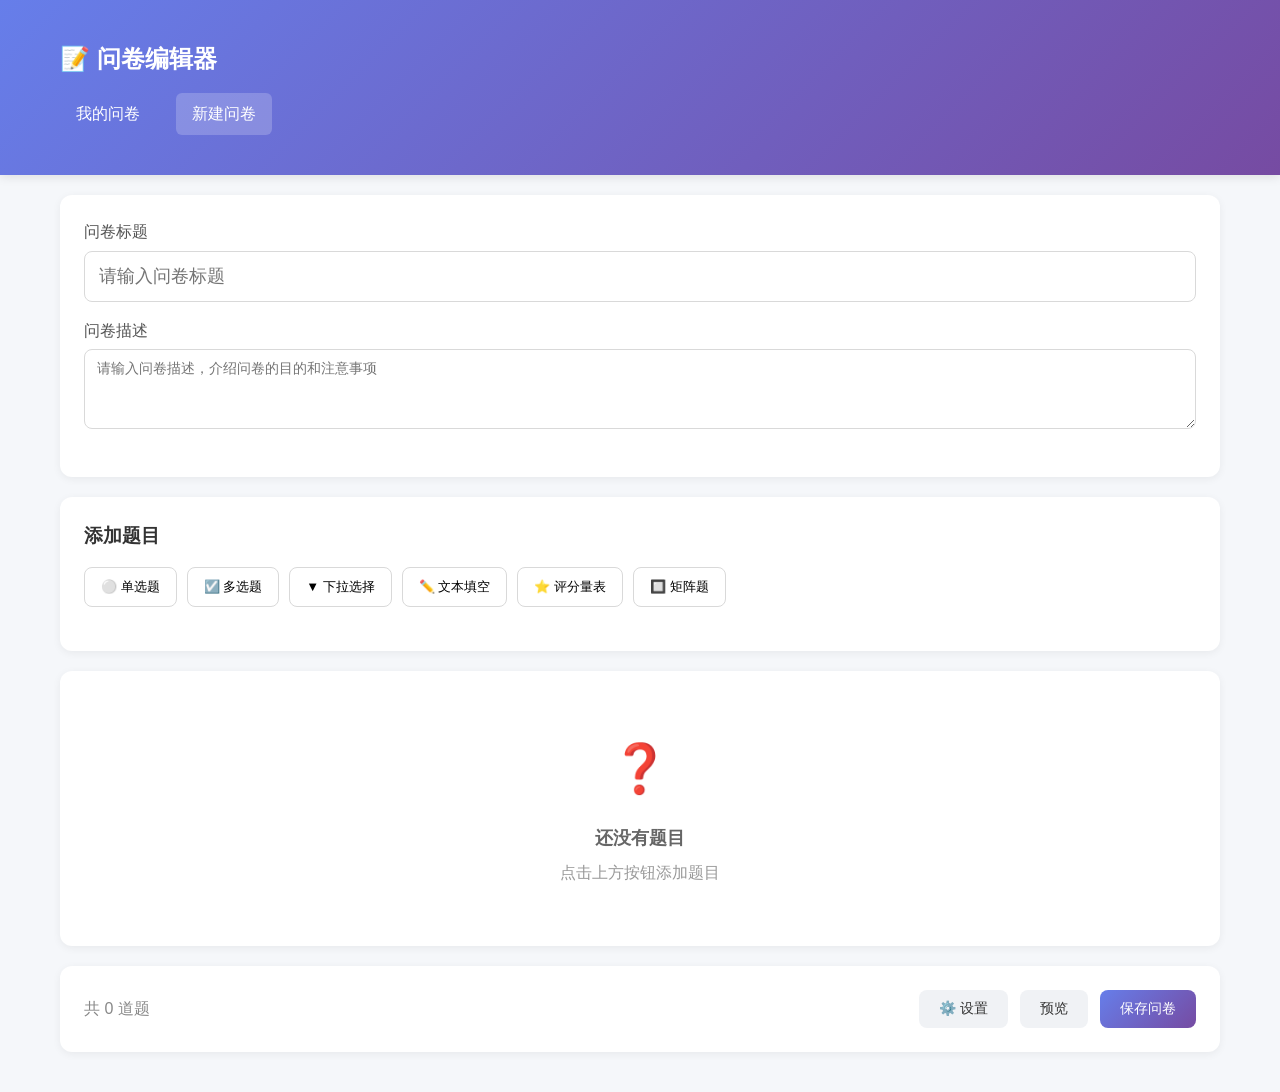
<file: editor.html>
<!DOCTYPE html>
<html lang="zh-CN">
<head>
    <meta charset="UTF-8">
    <meta name="viewport" content="width=device-width, initial-scale=1.0">
    <title>问卷编辑器 - 问卷设计与收集系统</title>
    <link rel="stylesheet" href="css/style.css">
</head>
<body>
    <div class="header">
        <div class="container">
            <h1>📝 问卷编辑器</h1>
            <nav class="nav">
                <a href="index.html">我的问卷</a>
                <a href="editor.html" class="active">新建问卷</a>
            </nav>
        </div>
    </div>

    <div class="container">
        <div class="card">
            <div class="form-group">
                <label class="form-label">问卷标题</label>
                <input type="text" class="form-input" id="surveyTitle" placeholder="请输入问卷标题" style="font-size: 18px; padding: 14px;">
            </div>
            <div class="form-group">
                <label class="form-label">问卷描述</label>
                <textarea class="form-textarea" id="surveyDesc" placeholder="请输入问卷描述，介绍问卷的目的和注意事项"></textarea>
            </div>
        </div>

        <div class="card">
            <h3 style="margin-bottom: 16px;">添加题目</h3>
            <div class="toolbar">
                <button class="question-type-btn" onclick="addQuestion('single')">
                    ⚪ 单选题
                </button>
                <button class="question-type-btn" onclick="addQuestion('multiple')">
                    ☑️ 多选题
                </button>
                <button class="question-type-btn" onclick="addQuestion('dropdown')">
                    ▼ 下拉选择
                </button>
                <button class="question-type-btn" onclick="addQuestion('text')">
                    ✏️ 文本填空
                </button>
                <button class="question-type-btn" onclick="addQuestion('rating')">
                    ⭐ 评分量表
                </button>
                <button class="question-type-btn" onclick="addQuestion('matrix')">
                    🔲 矩阵题
                </button>
            </div>
        </div>

        <div id="questionsContainer"></div>

        <div id="emptyQuestions" class="card empty-state">
            <div class="icon">❓</div>
            <h3>还没有题目</h3>
            <p>点击上方按钮添加题目</p>
        </div>

        <div class="card" style="display: flex; justify-content: space-between; align-items: center;">
            <div>
                <span id="questionCount" style="color: #888;">共 0 道题</span>
            </div>
            <div style="display: flex; gap: 12px;">
                <button class="btn btn-secondary" onclick="openSettingsModal()">⚙️ 设置</button>
                <button class="btn btn-secondary" onclick="previewSurvey()">预览</button>
                <button class="btn btn-primary" onclick="saveSurvey()">保存问卷</button>
            </div>
        </div>
    </div>

    <div id="settingsModal" class="modal hidden">
        <div class="modal-content" style="max-width: 600px;">
            <div class="modal-header">
                <h2>问卷设置</h2>
                <button class="modal-close" onclick="closeSettingsModal()">&times;</button>
            </div>
            <div class="form-group">
                <label class="form-label">开始时间</label>
                <input type="datetime-local" class="form-input" id="settingStartTime">
                <span style="font-size: 12px; color: #999;">不填表示立即开始</span>
            </div>
            <div class="form-group">
                <label class="form-label">截止时间</label>
                <input type="datetime-local" class="form-input" id="settingEndTime">
                <span style="font-size: 12px; color: #999;">不填表示不限制</span>
            </div>
            <div class="form-group">
                <label class="form-label">答题人数上限</label>
                <input type="number" class="form-input" id="settingMaxResponses" min="0" placeholder="0 表示不限制">
                <span style="font-size: 12px; color: #999;">设置为 0 表示不限制人数</span>
            </div>
            <div class="form-group">
                <label class="form-label">访问密码</label>
                <input type="text" class="form-input" id="settingPassword" placeholder="不填表示无需密码">
                <span style="font-size: 12px; color: #999;">设置密码后，答题者需要输入密码才能访问</span>
            </div>
            <div class="modal-footer">
                <button class="btn btn-secondary" onclick="closeSettingsModal()">取消</button>
                <button class="btn btn-primary" onclick="saveSettings()">保存设置</button>
            </div>
        </div>
    </div>

    <div id="previewModal" class="modal hidden">
        <div class="modal-content" style="max-width: 700px; width: 95%;">
            <div class="modal-header">
                <h2>问卷预览</h2>
                <button class="modal-close" onclick="closePreviewModal()">&times;</button>
            </div>
            <div id="previewContent"></div>
        </div>
    </div>

    <script src="js/store.js"></script>
    <script>
        let currentSurveyId = null;
        let questions = [];
        let surveySettings = {
            startTime: null,
            endTime: null,
            maxResponses: 0,
            password: ''
        };
        let draggedIndex = null;

        function getUrlParam(name) {
            const urlParams = new URLSearchParams(window.location.search);
            return urlParams.get(name);
        }

        async function initEditor() {
            const id = getUrlParam('id');
            if (id) {
                currentSurveyId = id;
                try {
                    const survey = await SurveyStore.getSurvey(id);
                    if (survey) {
                        document.getElementById('surveyTitle').value = survey.title;
                        document.getElementById('surveyDesc').value = survey.description || '';
                        questions = survey.questions || [];
                        surveySettings = { ...survey.settings };
                        renderQuestions();
                        updateQuestionCount();
                        return;
                    }
                } catch (e) {
                    alert('加载问卷失败：' + e.message);
                }
            }
            renderQuestions();
            updateQuestionCount();
        }

        function addQuestion(type) {
            const question = SurveyStore.createQuestion(type);
            question.title = getDefaultTitle(type);
            questions.push(question);
            renderQuestions();
            updateQuestionCount();
        }

        function getDefaultTitle(type) {
            const titles = {
                single: '请选择一个选项',
                multiple: '请选择多个选项',
                dropdown: '请从下拉列表中选择',
                text: '请输入您的答案',
                rating: '请为以下内容评分',
                matrix: '请根据每一行选择对应的选项'
            };
            return titles[type] || '请回答以下问题';
        }

        function renderQuestions() {
            const container = document.getElementById('questionsContainer');
            const emptyEl = document.getElementById('emptyQuestions');

            if (questions.length === 0) {
                container.innerHTML = '';
                emptyEl.style.display = 'block';
                return;
            }

            emptyEl.style.display = 'none';
            container.innerHTML = questions.map((q, index) => renderQuestion(q, index)).join('');

            questions.forEach((q, index) => {
                const el = document.getElementById('q-' + q.id);
                if (el) {
                    el.addEventListener('dragstart', () => handleDragStart(index));
                    el.addEventListener('dragend', handleDragEnd);
                    el.addEventListener('dragover', (e) => handleDragOver(e, index));
                    el.addEventListener('drop', (e) => handleDrop(e, index));
                }
            });
        }

        function renderQuestion(question, index) {
            const typeLabels = {
                single: '单选题',
                multiple: '多选题',
                dropdown: '下拉选择',
                text: '文本填空',
                rating: '评分量表',
                matrix: '矩阵题'
            };

            let optionsHtml = '';

            if (['single', 'multiple', 'dropdown'].includes(question.type)) {
                optionsHtml = `
                    <div style="margin-top: 12px;">
                        <div class="form-label">选项</div>
                        <div id="options-${question.id}">
                            ${question.options.map((opt, optIndex) => `
                                <div class="option-item">
                                    <span class="drag-handle">⋮⋮</span>
                                    <input type="text" value="${escapeHtml(opt)}" 
                                           onchange="updateOption('${question.id}', ${optIndex}, this.value)"
                                           placeholder="选项 ${optIndex + 1}">
                                    <button class="remove-option" onclick="removeOption('${question.id}', ${optIndex})">✕</button>
                                </div>
                            `).join('')}
                        </div>
                        <button class="add-option-btn" onclick="addOption('${question.id}')">
                            + 添加选项
                        </button>
                    </div>
                `;
            } else if (question.type === 'text') {
                optionsHtml = `
                    <div style="margin-top: 12px;">
                        <div class="form-group">
                            <label class="form-label">占位提示文字</label>
                            <input type="text" class="form-input" value="${escapeHtml(question.placeholder || '')}" 
                                   onchange="updateQuestionProp('${question.id}', 'placeholder', this.value)"
                                   placeholder="请输入您的答案">
                        </div>
                    </div>
                `;
            } else if (question.type === 'rating') {
                optionsHtml = `
                    <div style="margin-top: 12px;">
                        <div class="form-group">
                            <label class="form-label">最高评分</label>
                            <select class="form-select" onchange="updateQuestionProp('${question.id}', 'maxRating', parseInt(this.value))">
                                ${[3, 5, 7, 10].map(n => `<option value="${n}" ${question.maxRating === n ? 'selected' : ''}>${n} 分</option>`).join('')}
                            </select>
                        </div>
                        <div style="margin-top: 12px;">
                            <div class="rating-scale">
                                ${Array.from({length: question.maxRating || 5}, (_, i) => `
                                    <span class="star ${i < 3 ? 'active' : ''}">★</span>
                                `).join('')}
                            </div>
                            <p style="text-align: center; color: #999; font-size: 13px; margin-top: 8px;">预览效果</p>
                        </div>
                    </div>
                `;
            } else if (question.type === 'matrix') {
                optionsHtml = `
                    <div style="margin-top: 12px;">
                        <div class="form-group">
                            <label class="form-label">行标题（每行一个）</label>
                            <textarea class="form-textarea" rows="4" 
                                      onchange="updateMatrixRows('${question.id}', this.value)"
                                      placeholder="每行输入一个行标题">${(question.rows || []).join('\n')}</textarea>
                        </div>
                        <div class="form-group">
                            <label class="form-label">列标题（每列一个）</label>
                            <textarea class="form-textarea" rows="3" 
                                      onchange="updateMatrixColumns('${question.id}', this.value)"
                                      placeholder="每行输入一个列标题">${(question.columns || []).join('\n')}</textarea>
                        </div>
                    </div>
                `;
            }

            const logicHtml = renderLogicBuilder(question);

            return `
                <div class="question-item" id="q-${question.id}" draggable="true">
                    <div class="question-header">
                        <div>
                            <span style="font-weight: 600; margin-right: 8px;">Q${index + 1}</span>
                            <span class="question-type-badge">${typeLabels[question.type]}</span>
                        </div>
                        <div class="question-actions">
                            <button onclick="moveQuestion(${index}, -1)" title="上移">↑</button>
                            <button onclick="moveQuestion(${index}, 1)" title="下移">↓</button>
                            <button onclick="toggleLogic('${question.id}')" title="逻辑设置">⚙️</button>
                            <button class="delete" onclick="deleteQuestion('${question.id}')" title="删除">🗑️</button>
                        </div>
                    </div>
                    <div class="form-group">
                        <input type="text" class="form-input" value="${escapeHtml(question.title)}" 
                               onchange="updateQuestionProp('${question.id}', 'title', this.value)"
                               placeholder="请输入题目标题" style="font-size: 15px; font-weight: 500;">
                    </div>
                    <div style="display: flex; align-items: center; gap: 8px; margin-bottom: 8px;">
                        <label style="display: flex; align-items: center; gap: 6px; cursor: pointer; font-size: 13px;">
                            <input type="checkbox" ${question.required ? 'checked' : ''} 
                                   onchange="updateQuestionProp('${question.id}', 'required', this.checked)">
                            必填
                        </label>
                    </div>
                    ${optionsHtml}
                    <div id="logic-${question.id}" class="logic-builder" style="display: none;">
                        <h4>🔗 逻辑跳转设置</h4>
                        <p style="font-size: 12px; color: #666; margin-bottom: 10px;">
                            根据本题的回答，跳转到指定题目或结束问卷
                        </p>
                        <div id="logicRules-${question.id}">
                            ${logicHtml}
                        </div>
                        <button class="btn btn-secondary btn-sm" onclick="addLogicRule('${question.id}')" style="margin-top: 8px;">
                            + 添加逻辑规则
                        </button>
                    </div>
                </div>
            `;
        }

        function renderLogicBuilder(question) {
            if (!question.logic || question.logic.length === 0) {
                return '<p style="font-size: 12px; color: #999;">暂无逻辑规则</p>';
            }

            const targetOptions = questions
                .filter((q, i) => q.id !== question.id)
                .map((q, i) => {
                    const idx = questions.findIndex(qq => qq.id === q.id);
                    return `<option value="${q.id}">跳转到 Q${idx + 1}: ${escapeHtml(q.title.substring(0, 20))}</option>`;
                }).join('');

            let valueOptions = '';
            if (['single', 'multiple', 'dropdown'].includes(question.type)) {
                valueOptions = question.options.map(opt => 
                    `<option value="${escapeHtml(opt)}">${escapeHtml(opt)}</option>`
                ).join('');
            } else if (question.type === 'rating') {
                valueOptions = Array.from({length: question.maxRating || 5}, (_, i) => 
                    `<option value="${i + 1}">${i + 1} 分</option>`
                ).join('');
            } else if (question.type === 'text') {
                valueOptions = `<option value="">请输入文本</option>`;
            }

            return question.logic.map((rule, ruleIndex) => `
                <div class="logic-rule">
                    <span style="font-size: 12px;">当答案</span>
                    <select onchange="updateLogicRule('${question.id}', ${ruleIndex}, 'operator', this.value)">
                        <option value="equals" ${rule.operator === 'equals' ? 'selected' : ''}>等于</option>
                        <option value="contains" ${rule.operator === 'contains' ? 'selected' : ''}>包含</option>
                    </select>
                    ${['single', 'multiple', 'dropdown', 'rating'].includes(question.type) ? `
                    <select onchange="updateLogicRule('${question.id}', ${ruleIndex}, 'value', this.value)">
                        ${valueOptions}
                    </select>
                    ` : `
                    <input type="text" value="${rule.value || ''}" placeholder="输入关键词"
                           onchange="updateLogicRule('${question.id}', ${ruleIndex}, 'value', this.value)">
                    `}
                    <span style="font-size: 12px;">则</span>
                    <select onchange="updateLogicRule('${question.id}', ${ruleIndex}, 'action', this.value)">
                        <option value="show" ${rule.action === 'show' ? 'selected' : ''}>显示</option>
                        <option value="skip" ${rule.action === 'skip' ? 'selected' : ''}>跳过</option>
                        <option value="end" ${rule.action === 'end' ? 'selected' : ''}>结束问卷</option>
                    </select>
                    <select onchange="updateLogicRule('${question.id}', ${ruleIndex}, 'target', this.value)"
                            ${rule.action === 'end' ? 'disabled style="opacity:0.5;"' : ''}>
                        ${targetOptions}
                    </select>
                    <button class="remove-rule" onclick="removeLogicRule('${question.id}', ${ruleIndex})">✕</button>
                </div>
            `).join('');
        }

        function toggleLogic(questionId) {
            const el = document.getElementById('logic-' + questionId);
            if (el.style.display === 'none') {
                el.style.display = 'block';
            } else {
                el.style.display = 'none';
            }
        }

        function addLogicRule(questionId) {
            const question = questions.find(q => q.id === questionId);
            if (!question) return;

            if (!question.logic) question.logic = [];

            const targetQuestion = questions.find(q => q.id !== questionId);
            let firstOption = '';
            if (['single', 'multiple', 'dropdown'].includes(question.type)) {
                firstOption = question.options[0] || '';
            } else if (question.type === 'rating') {
                firstOption = '1';
            } else {
                firstOption = '';
            }

            question.logic.push({
                operator: 'equals',
                value: firstOption,
                action: 'show',
                target: targetQuestion ? targetQuestion.id : ''
            });

            renderQuestions();
        }

        function updateLogicRule(questionId, ruleIndex, prop, value) {
            const question = questions.find(q => q.id === questionId);
            if (!question || !question.logic[ruleIndex]) return;
            question.logic[ruleIndex][prop] = value;
        }

        function removeLogicRule(questionId, ruleIndex) {
            const question = questions.find(q => q.id === questionId);
            if (!question) return;
            question.logic.splice(ruleIndex, 1);
            renderQuestions();
        }

        function updateOption(questionId, optionIndex, value) {
            const question = questions.find(q => q.id === questionId);
            if (question && question.options) {
                question.options[optionIndex] = value;
            }
        }

        function addOption(questionId) {
            const question = questions.find(q => q.id === questionId);
            if (question && question.options) {
                question.options.push(`选项${question.options.length + 1}`);
                renderQuestions();
            }
        }

        function removeOption(questionId, optionIndex) {
            const question = questions.find(q => q.id === questionId);
            if (question && question.options && question.options.length > 2) {
                question.options.splice(optionIndex, 1);
                renderQuestions();
            } else {
                alert('至少需要保留2个选项');
            }
        }

        function updateMatrixRows(questionId, value) {
            const question = questions.find(q => q.id === questionId);
            if (question) {
                question.rows = value.split('\n').filter(r => r.trim());
            }
        }

        function updateMatrixColumns(questionId, value) {
            const question = questions.find(q => q.id === questionId);
            if (question) {
                question.columns = value.split('\n').filter(c => c.trim());
            }
        }

        function updateQuestionProp(questionId, prop, value) {
            const question = questions.find(q => q.id === questionId);
            if (question) {
                question[prop] = value;
                if (prop === 'maxRating') {
                    renderQuestions();
                }
            }
        }

        function deleteQuestion(questionId) {
            if (confirm('确定要删除这道题吗？')) {
                questions = questions.filter(q => q.id !== questionId);
                renderQuestions();
                updateQuestionCount();
            }
        }

        function moveQuestion(index, direction) {
            const newIndex = index + direction;
            if (newIndex < 0 || newIndex >= questions.length) return;
            const temp = questions[index];
            questions[index] = questions[newIndex];
            questions[newIndex] = temp;
            renderQuestions();
        }

        function handleDragStart(index) {
            draggedIndex = index;
            event.target.classList.add('dragging');
        }

        function handleDragEnd() {
            event.target.classList.remove('dragging');
            draggedIndex = null;
        }

        function handleDragOver(e, index) {
            e.preventDefault();
        }

        function handleDrop(e, dropIndex) {
            e.preventDefault();
            if (draggedIndex === null || draggedIndex === dropIndex) return;
            const item = questions.splice(draggedIndex, 1)[0];
            questions.splice(dropIndex, 0, item);
            renderQuestions();
            updateQuestionCount();
        }

        function updateQuestionCount() {
            document.getElementById('questionCount').textContent = `共 ${questions.length} 道题`;
        }

        async function saveSurvey() {
            const title = document.getElementById('surveyTitle').value.trim();
            if (!title) {
                alert('请输入问卷标题');
                return;
            }
            if (questions.length === 0) {
                alert('请至少添加一道题目');
                return;
            }

            const description = document.getElementById('surveyDesc').value.trim();

            try {
                if (currentSurveyId) {
                    await SurveyStore.updateSurvey(currentSurveyId, {
                        title,
                        description,
                        questions,
                        settings: surveySettings
                    });
                    alert('问卷保存成功！');
                } else {
                    const survey = await SurveyStore.createSurvey({
                        title,
                        description,
                        questions,
                        settings: surveySettings
                    });
                    currentSurveyId = survey.id;
                    alert('问卷创建成功！');
                }
            } catch (e) {
                alert('保存失败：' + e.message);
            }
        }

        function openSettingsModal() {
            document.getElementById('settingStartTime').value = surveySettings.startTime || '';
            document.getElementById('settingEndTime').value = surveySettings.endTime || '';
            document.getElementById('settingMaxResponses').value = surveySettings.maxResponses || 0;
            document.getElementById('settingPassword').value = surveySettings.password || '';
            document.getElementById('settingsModal').classList.remove('hidden');
        }

        function closeSettingsModal() {
            document.getElementById('settingsModal').classList.add('hidden');
        }

        function saveSettings() {
            surveySettings.startTime = document.getElementById('settingStartTime').value || null;
            surveySettings.endTime = document.getElementById('settingEndTime').value || null;
            surveySettings.maxResponses = parseInt(document.getElementById('settingMaxResponses').value) || 0;
            surveySettings.password = document.getElementById('settingPassword').value.trim();
            closeSettingsModal();
            alert('设置已保存，记得点击"保存问卷"按钮保存所有更改');
        }

        function previewSurvey() {
            const title = document.getElementById('surveyTitle').value || '未命名问卷';
            const description = document.getElementById('surveyDesc').value || '';
            
            let html = `
                <div class="survey-preview">
                    <h2 class="survey-title">${escapeHtml(title)}</h2>
                    <p class="survey-desc">${escapeHtml(description)}</p>
            `;

            questions.forEach((q, index) => {
                html += renderPreviewQuestion(q, index);
            });

            html += `
                    <button class="btn btn-primary submit-btn">提交问卷</button>
                </div>
            `;

            document.getElementById('previewContent').innerHTML = html;
            document.getElementById('previewModal').classList.remove('hidden');
        }

        function renderPreviewQuestion(question, index) {
            let content = '';

            if (question.type === 'single') {
                content = `<div class="option-list">
                    ${question.options.map(opt => `
                        <label class="option-label">
                            <input type="radio" name="preview-${question.id}" disabled>
                            <span>${escapeHtml(opt)}</span>
                        </label>
                    `).join('')}
                </div>`;
            } else if (question.type === 'multiple') {
                content = `<div class="option-list">
                    ${question.options.map(opt => `
                        <label class="option-label">
                            <input type="checkbox" disabled>
                            <span>${escapeHtml(opt)}</span>
                        </label>
                    `).join('')}
                </div>`;
            } else if (question.type === 'dropdown') {
                content = `<select class="form-select" disabled>
                    <option value="">请选择</option>
                    ${question.options.map(opt => `<option value="${escapeHtml(opt)}">${escapeHtml(opt)}</option>`).join('')}
                </select>`;
            } else if (question.type === 'text') {
                content = `<textarea class="form-textarea" placeholder="${escapeHtml(question.placeholder || '')}" disabled></textarea>`;
            } else if (question.type === 'rating') {
                content = `<div class="rating-scale">
                    ${Array.from({length: question.maxRating || 5}, (_, i) => `
                        <span class="star">★</span>
                    `).join('')}
                </div>`;
            } else if (question.type === 'matrix') {
                content = `<table class="matrix-table">
                    <thead>
                        <tr>
                            <th></th>
                            ${(question.columns || []).map(col => `<th>${escapeHtml(col)}</th>`).join('')}
                        </tr>
                    </thead>
                    <tbody>
                        ${(question.rows || []).map(row => `
                            <tr>
                                <td>${escapeHtml(row)}</td>
                                ${(question.columns || []).map(() => `
                                    <td><input type="radio" disabled></td>
                                `).join('')}
                            </tr>
                        `).join('')}
                    </tbody>
                </table>`;
            }

            return `
                <div class="question-block">
                    <div class="question-title">
                        Q${index + 1}. ${escapeHtml(question.title)}
                        ${question.required ? '<span class="required">*</span>' : ''}
                    </div>
                    ${content}
                </div>
            `;
        }

        function closePreviewModal() {
            document.getElementById('previewModal').classList.add('hidden');
        }

        function escapeHtml(text) {
            if (!text) return '';
            const div = document.createElement('div');
            div.appendChild(document.createTextNode(text));
            return div.innerHTML;
        }

        document.addEventListener('DOMContentLoaded', function() {
            initEditor();
        });

        document.getElementById('settingsModal').addEventListener('click', function(e) {
            if (e.target === this) closeSettingsModal();
        });

        document.getElementById('previewModal').addEventListener('click', function(e) {
            if (e.target === this) closePreviewModal();
        });
    </script>
</body>
</html>
</file>
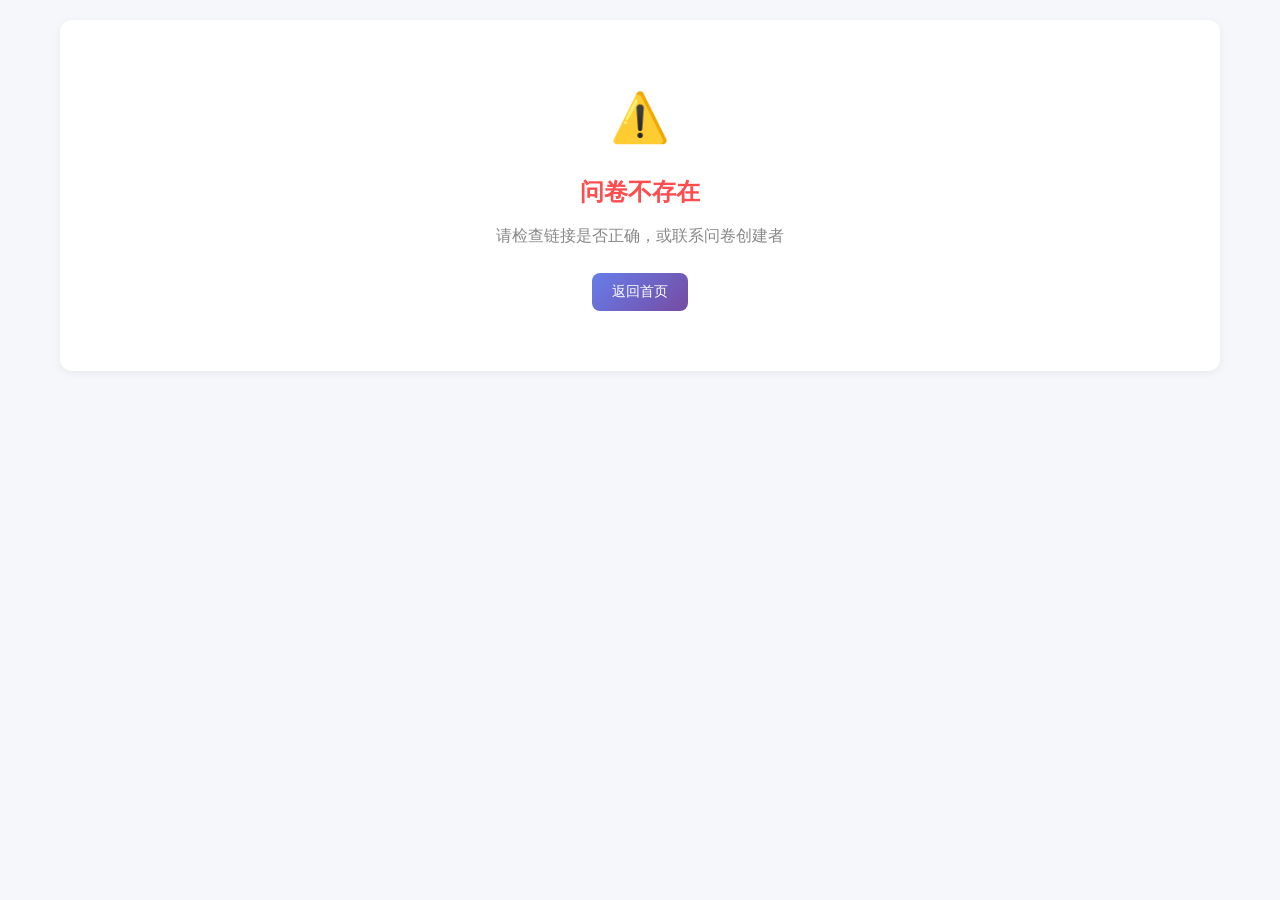
<file: survey.html>
<!DOCTYPE html>
<html lang="zh-CN">
<head>
    <meta charset="UTF-8">
    <meta name="viewport" content="width=device-width, initial-scale=1.0">
    <title>问卷答题 - 问卷设计与收集系统</title>
    <link rel="stylesheet" href="css/style.css">
</head>
<body>
    <div class="container">
        <div id="app">
            <div style="text-align: center; padding: 60px; color: #888;">加载中...</div>
        </div>
    </div>

    <script src="js/store.js"></script>
    <script>
        let survey = null;
        let answers = {};
        let submitted = false;
        let surveyEnded = false;
        let endQuestionIndex = -1;
        let lastVisibleIds = [];

        function getUrlParam(name) {
            const urlParams = new URLSearchParams(window.location.search);
            return urlParams.get(name);
        }

        async function init() {
            const surveyId = getUrlParam('id');
            if (!surveyId) {
                showError('问卷不存在');
                return;
            }

            try {
                survey = await SurveyStore.getSurvey(surveyId);
                if (!survey) {
                    showError('问卷不存在');
                    return;
                }

                if (survey.settings.password) {
                    showPasswordForm();
                } else {
                    const canResult = await SurveyStore.canTakeSurvey(survey, '');
                    if (!canResult.can) {
                        showError('问卷' + canResult.reason);
                        return;
                    }
                    showSurvey();
                }
            } catch (e) {
                showError('加载问卷失败：' + e.message);
            }
        }

        function showError(message) {
            document.getElementById('app').innerHTML = `
                <div class="card" style="text-align: center; padding: 60px 20px;">
                    <div style="font-size: 48px; margin-bottom: 16px;">⚠️</div>
                    <h2 style="color: #ff4d4f; margin-bottom: 12px;">${message}</h2>
                    <p style="color: #888; margin-bottom: 24px;">请检查链接是否正确，或联系问卷创建者</p>
                    <button class="btn btn-primary" onclick="window.location.href='index.html'">返回首页</button>
                </div>
            `;
        }

        function showPasswordForm() {
            document.getElementById('app').innerHTML = `
                <div class="card" style="max-width: 400px; margin: 60px auto; text-align: center;">
                    <div style="font-size: 48px; margin-bottom: 16px;">🔐</div>
                    <h2 style="margin-bottom: 8px;">${escapeHtml(survey.title)}</h2>
                    <p style="color: #888; margin-bottom: 24px;">此问卷需要密码访问</p>
                    <div class="form-group">
                        <input type="password" class="form-input" id="passwordInput" placeholder="请输入访问密码" style="text-align: center;">
                    </div>
                    <button class="btn btn-primary" onclick="verifyPassword()" style="width: 100%;">进入问卷</button>
                    <p id="passwordError" style="color: #ff4d4f; font-size: 13px; margin-top: 12px; display: none;">密码错误</p>
                </div>
            `;

            document.getElementById('passwordInput').addEventListener('keypress', function(e) {
                if (e.key === 'Enter') {
                    verifyPassword();
                }
            });
        }

        async function verifyPassword() {
            const password = document.getElementById('passwordInput').value;
            const canResult = await SurveyStore.canTakeSurvey(survey, password);
            
            if (canResult.can) {
                showSurvey();
            } else {
                if (canResult.reason === '密码错误') {
                    document.getElementById('passwordError').style.display = 'block';
                    document.getElementById('passwordInput').value = '';
                    document.getElementById('passwordInput').focus();
                } else {
                    showError('问卷' + canResult.reason);
                }
            }
        }

        function showSurvey() {
            renderAllQuestions();
        }

        function renderAllQuestions() {
            const { visibleQuestions, endIndex } = getVisibleQuestions();
            endQuestionIndex = endIndex;
            surveyEnded = endIndex >= 0;
            lastVisibleIds = visibleQuestions.map(q => q.id);

            let html = `
                <div class="survey-preview">
                    <h1 class="survey-title">${escapeHtml(survey.title)}</h1>
                    <p class="survey-desc">${escapeHtml(survey.description || '')}</p>
            `;

            visibleQuestions.forEach((q, displayIndex) => {
                const realIndex = survey.questions.findIndex(qq => qq.id === q.id);
                html += renderQuestion(q, realIndex, displayIndex);
            });

            if (surveyEnded) {
                html += `
                    <div class="card" style="background: #fffbe6; border: 1px solid #ffe58f; text-align: center; padding: 20px; margin-bottom: 20px;">
                        <div style="font-size: 24px; margin-bottom: 8px;">📋</div>
                        <p style="color: #d48806; margin: 0;">根据您的选择，问卷已提前结束</p>
                    </div>
                `;
            }

            html += `
                    <button class="btn btn-primary submit-btn" onclick="submitSurvey()">提交问卷</button>
                </div>
            `;

            document.getElementById('app').innerHTML = html;
        }

        function getVisibleQuestions() {
            const visible = [];
            let endIndex = -1;
            const added = new Set();
            
            for (let i = 0; i < survey.questions.length; i++) {
                const question = survey.questions[i];
                
                if (endIndex >= 0) break;
                if (added.has(question.id)) continue;

                let shouldShow = true;
                for (let j = 0; j < i; j++) {
                    const prevQuestion = survey.questions[j];
                    if (prevQuestion.logic && prevQuestion.logic.length > 0) {
                        const answer = answers[prevQuestion.id];
                        for (const rule of prevQuestion.logic) {
                            if (rule.target === question.id) {
                                if (rule.action === 'show') {
                                    shouldShow = shouldShow && checkLogicCondition(rule, answer);
                                } else if (rule.action === 'skip') {
                                    if (checkLogicCondition(rule, answer)) {
                                        shouldShow = false;
                                    }
                                }
                            }
                        }
                    }
                }

                if (shouldShow) {
                    visible.push(question);
                    added.add(question.id);
                }

                if (question.logic && question.logic.length > 0) {
                    const answer = answers[question.id];
                    for (const rule of question.logic) {
                        if (rule.action === 'end' && checkLogicCondition(rule, answer)) {
                            endIndex = i;
                            break;
                        }
                        
                        if (rule.action === 'show' && checkLogicCondition(rule, answer)) {
                            const targetQuestion = survey.questions.find(q => q.id === rule.target);
                            if (targetQuestion && !added.has(targetQuestion.id)) {
                                visible.push(targetQuestion);
                                added.add(targetQuestion.id);
                            }
                        }
                    }
                    if (endIndex >= 0) break;
                }
            }

            return { visibleQuestions: visible, endIndex };
        }

        function checkLogicCondition(rule, answer) {
            if (answer === undefined || answer === null || answer === '') {
                return false;
            }

            if (rule.operator === 'equals') {
                if (Array.isArray(answer)) {
                    return answer.includes(rule.value);
                }
                return String(answer) === String(rule.value);
            } else if (rule.operator === 'contains') {
                if (Array.isArray(answer)) {
                    return answer.some(a => String(a).includes(rule.value));
                }
                return String(answer).includes(rule.value);
            }
            return false;
        }

        function renderQuestion(question, realIndex, displayIndex) {
            const answer = answers[question.id];
            let content = '';

            if (question.type === 'single') {
                content = `<div class="option-list">
                    ${question.options.map((opt, optIndex) => `
                        <label class="option-label ${answer === opt ? 'selected' : ''}">
                            <input type="radio" name="q-${question.id}" value="${escapeHtml(opt)}"
                                   ${answer === opt ? 'checked' : ''}
                                   onchange="setAnswer('${question.id}', '${escapeHtml(opt)}')">
                            <span>${escapeHtml(opt)}</span>
                        </label>
                    `).join('')}
                </div>`;
            } else if (question.type === 'multiple') {
                const selectedAnswers = Array.isArray(answer) ? answer : [];
                content = `<div class="option-list">
                    ${question.options.map(opt => `
                        <label class="option-label ${selectedAnswers.includes(opt) ? 'selected' : ''}">
                            <input type="checkbox" value="${escapeHtml(opt)}"
                                   ${selectedAnswers.includes(opt) ? 'checked' : ''}
                                   onchange="toggleMultipleAnswer('${question.id}', '${escapeHtml(opt)}')">
                            <span>${escapeHtml(opt)}</span>
                        </label>
                    `).join('')}
                </div>`;
            } else if (question.type === 'dropdown') {
                content = `<select class="form-select" onchange="setAnswer('${question.id}', this.value)">
                    <option value="">请选择</option>
                    ${question.options.map(opt => `
                        <option value="${escapeHtml(opt)}" ${answer === opt ? 'selected' : ''}>
                            ${escapeHtml(opt)}
                        </option>
                    `).join('')}
                </select>`;
            } else if (question.type === 'text') {
                content = `<textarea class="form-textarea" 
                            placeholder="${escapeHtml(question.placeholder || '请输入您的答案')}"
                            onchange="setAnswer('${question.id}', this.value)"
                            oninput="handleTextInput('${question.id}', this.value)"
                            onblur="setAnswer('${question.id}', this.value)">${answer || ''}</textarea>`;
            } else if (question.type === 'rating') {
                const maxRating = question.maxRating || 5;
                const rating = answer || 0;
                content = `<div class="rating-scale" id="rating-${question.id}">
                    ${Array.from({length: maxRating}, (_, i) => `
                        <span class="star ${i < rating ? 'active' : ''}" 
                              onclick="setRating('${question.id}', ${i + 1})"
                              onmouseover="hoverRating('${question.id}', ${i + 1})"
                              onmouseout="resetRating('${question.id}')">★</span>
                    `).join('')}
                </div>
                <p style="text-align: center; color: #666; font-size: 14px; margin-top: 8px;" id="rating-text-${question.id}">
                    ${rating > 0 ? rating + ' 分' : '请点击评分'}
                </p>`;
            } else if (question.type === 'matrix') {
                const matrixAnswers = answer || {};
                content = `<table class="matrix-table">
                    <thead>
                        <tr>
                            <th></th>
                            ${(question.columns || []).map(col => `<th>${escapeHtml(col)}</th>`).join('')}
                        </tr>
                    </thead>
                    <tbody>
                        ${(question.rows || []).map((row, rowIndex) => `
                            <tr>
                                <td>${escapeHtml(row)}</td>
                                ${(question.columns || []).map((col, colIndex) => `
                                    <td>
                                        <input type="radio" name="matrix-${question.id}-${rowIndex}"
                                               value="${escapeHtml(col)}"
                                               ${matrixAnswers[row] === col ? 'checked' : ''}
                                               onchange="setMatrixAnswer('${question.id}', '${escapeHtml(row)}', '${escapeHtml(col)}')">
                                    </td>
                                `).join('')}
                            </tr>
                        `).join('')}
                    </tbody>
                </table>`;
            }

            return `
                <div class="question-block" id="question-block-${question.id}">
                    <div class="question-title">
                        Q${realIndex + 1}. ${escapeHtml(question.title)}
                        ${question.required ? '<span class="required">*</span>' : ''}
                    </div>
                    ${content}
                </div>
            `;
        }

        function updateVisibility() {
            const { visibleQuestions, endIndex } = getVisibleQuestions();
            const visibleIds = visibleQuestions.map(q => q.id);
            const newEndIndex = endIndex;

            const orderChanged = visibleIds.join(',') !== lastVisibleIds.join(',');
            const endChanged = newEndIndex !== endQuestionIndex || surveyEnded !== (newEndIndex >= 0);

            if (orderChanged || endChanged) {
                renderAllQuestions();
                lastVisibleIds = visibleIds;
                return;
            }

            survey.questions.forEach(q => {
                const block = document.getElementById('question-block-' + q.id);
                if (block) {
                    if (visibleIds.includes(q.id)) {
                        if (block.classList.contains('hidden')) {
                            block.style.display = 'none';
                            block.classList.remove('hidden');
                            block.style.opacity = '0';
                            block.style.transform = 'translateY(-10px)';
                            block.style.transition = 'all 0.3s ease';
                            
                            setTimeout(() => {
                                block.style.display = 'block';
                                setTimeout(() => {
                                    block.style.opacity = '1';
                                    block.style.transform = 'translateY(0)';
                                }, 10);
                            }, 10);
                        }
                    } else {
                        if (!block.classList.contains('hidden')) {
                            block.style.opacity = '0';
                            block.style.transform = 'translateY(-10px)';
                            block.style.transition = 'all 0.3s ease';
                            
                            setTimeout(() => {
                                block.classList.add('hidden');
                                block.style.display = 'none';
                            }, 300);
                        }
                    }
                }
            });

            lastVisibleIds = visibleIds;
        }

        function setAnswer(questionId, value) {
            const oldValue = answers[questionId];
            answers[questionId] = value;
            
            if (oldValue !== value) {
                updateVisibility();
            }
        }

        function handleTextInput(questionId, value) {
            answers[questionId] = value;
            updateVisibility();
        }

        function toggleMultipleAnswer(questionId, value) {
            if (!answers[questionId] || !Array.isArray(answers[questionId])) {
                answers[questionId] = [];
            }
            const index = answers[questionId].indexOf(value);
            if (index > -1) {
                answers[questionId].splice(index, 1);
            } else {
                answers[questionId].push(value);
            }
            updateVisibility();
        }

        function setRating(questionId, rating) {
            const oldRating = answers[questionId];
            answers[questionId] = rating;
            
            const textEl = document.getElementById('rating-text-' + questionId);
            if (textEl) {
                textEl.textContent = rating + ' 分';
            }
            
            const container = document.getElementById('rating-' + questionId);
            if (container) {
                const stars = container.querySelectorAll('.star');
                stars.forEach((star, i) => {
                    if (i < rating) {
                        star.classList.add('active');
                    } else {
                        star.classList.remove('active');
                    }
                });
            }

            if (oldRating !== rating) {
                updateVisibility();
            }
        }

        function hoverRating(questionId, rating) {
            const container = document.getElementById('rating-' + questionId);
            if (container) {
                const stars = container.querySelectorAll('.star');
                stars.forEach((star, i) => {
                    if (i < rating) {
                        star.classList.add('active');
                    } else {
                        star.classList.remove('active');
                    }
                });
            }
        }

        function resetRating(questionId) {
            const rating = answers[questionId] || 0;
            const container = document.getElementById('rating-' + questionId);
            if (container) {
                const stars = container.querySelectorAll('.star');
                stars.forEach((star, i) => {
                    if (i < rating) {
                        star.classList.add('active');
                    } else {
                        star.classList.remove('active');
                    }
                });
            }
        }

        function setMatrixAnswer(questionId, row, value) {
            if (!answers[questionId]) {
                answers[questionId] = {};
            }
            const oldValue = answers[questionId][row];
            answers[questionId][row] = value;
            
            if (oldValue !== value) {
                updateVisibility();
            }
        }

        function submitSurvey() {
            if (submitted) return;

            const { visibleQuestions, endIndex } = getVisibleQuestions();
            const lastVisibleIndex = endIndex >= 0 ? endIndex : survey.questions.length;

            for (let i = 0; i < lastVisibleIndex; i++) {
                const question = survey.questions[i];
                
                const isVisible = visibleQuestions.some(q => q.id === question.id);
                if (!isVisible) continue;

                if (question.required) {
                    const answer = answers[question.id];
                    let isEmpty = false;
                    
                    if (answer === undefined || answer === null || answer === '') {
                        isEmpty = true;
                    } else if (Array.isArray(answer) && answer.length === 0) {
                        isEmpty = true;
                    } else if (typeof answer === 'object' && !Array.isArray(answer) && question.type === 'matrix') {
                        const allRowsAnswered = (question.rows || []).every(row => answer[row] !== undefined);
                        if (!allRowsAnswered) {
                            isEmpty = true;
                        } else if (Object.keys(answer).length === 0) {
                            isEmpty = true;
                        }
                    }

                    if (isEmpty) {
                        alert(`请完成第 ${i + 1} 题：${question.title}`);
                        const block = document.getElementById('question-block-' + question.id);
                        if (block) {
                            block.scrollIntoView({ behavior: 'smooth', block: 'center' });
                            block.style.border = '2px solid #ff4d4f';
                            setTimeout(() => {
                                block.style.border = '';
                            }, 2000);
                        }
                        return;
                    }
                }
            }

            SurveyStore.submitResponse(survey.id, answers).then(result => {
                if (result.success) {
                    submitted = true;
                    showSuccessPage();
                } else {
                    alert('提交失败：' + result.error);
                }
            }).catch(e => {
                alert('提交失败：' + e.message);
            });
        }

        function showSuccessPage() {
            document.getElementById('app').innerHTML = `
                <div class="card success-page">
                    <div class="icon">✅</div>
                    <h2>提交成功！</h2>
                    <p>感谢您的参与，您的回答已成功提交。</p>
                    <p style="font-size: 13px; color: #999;">答卷提交后不可修改</p>
                    <button class="btn btn-primary" onclick="window.location.href='index.html'">返回首页</button>
                </div>
            `;
        }

        function escapeHtml(text) {
            if (!text) return '';
            const div = document.createElement('div');
            div.appendChild(document.createTextNode(text));
            return div.innerHTML;
        }

        document.addEventListener('DOMContentLoaded', function() {
            init();
        });
    </script>
</body>
</html>
</file>
<file: css/style.css>
* {
    margin: 0;
    padding: 0;
    box-sizing: border-box;
}

body {
    font-family: -apple-system, BlinkMacSystemFont, 'Segoe UI', Roboto, 'Helvetica Neue', Arial, sans-serif;
    background: #f5f7fa;
    color: #333;
    line-height: 1.6;
}

.container {
    max-width: 1200px;
    margin: 0 auto;
    padding: 20px;
}

.header {
    background: linear-gradient(135deg, #667eea 0%, #764ba2 100%);
    color: white;
    padding: 20px 0;
    box-shadow: 0 2px 10px rgba(0, 0, 0, 0.1);
}

.header h1 {
    font-size: 24px;
    font-weight: 600;
}

.nav {
    display: flex;
    gap: 20px;
    margin-top: 15px;
}

.nav a {
    color: white;
    text-decoration: none;
    padding: 8px 16px;
    border-radius: 6px;
    transition: background 0.3s;
}

.nav a:hover,
.nav a.active {
    background: rgba(255, 255, 255, 0.2);
}

.card {
    background: white;
    border-radius: 12px;
    padding: 24px;
    box-shadow: 0 2px 8px rgba(0, 0, 0, 0.06);
    margin-bottom: 20px;
}

.btn {
    display: inline-flex;
    align-items: center;
    gap: 8px;
    padding: 10px 20px;
    border: none;
    border-radius: 8px;
    cursor: pointer;
    font-size: 14px;
    font-weight: 500;
    transition: all 0.3s;
    text-decoration: none;
}

.btn-primary {
    background: linear-gradient(135deg, #667eea 0%, #764ba2 100%);
    color: white;
}

.btn-primary:hover {
    transform: translateY(-1px);
    box-shadow: 0 4px 12px rgba(102, 126, 234, 0.4);
}

.btn-secondary {
    background: #f0f2f5;
    color: #333;
}

.btn-secondary:hover {
    background: #e4e6eb;
}

.btn-danger {
    background: #ff4d4f;
    color: white;
}

.btn-danger:hover {
    background: #ff7875;
}

.btn-success {
    background: #52c41a;
    color: white;
}

.btn-success:hover {
    background: #73d13d;
}

.btn-sm {
    padding: 6px 12px;
    font-size: 12px;
}

.form-group {
    margin-bottom: 16px;
}

.form-label {
    display: block;
    margin-bottom: 6px;
    font-weight: 500;
    color: #555;
}

.form-input,
.form-textarea,
.form-select {
    width: 100%;
    padding: 10px 12px;
    border: 1px solid #d9d9d9;
    border-radius: 8px;
    font-size: 14px;
    transition: border-color 0.3s;
    font-family: inherit;
}

.form-input:focus,
.form-textarea:focus,
.form-select:focus {
    outline: none;
    border-color: #667eea;
    box-shadow: 0 0 0 3px rgba(102, 126, 234, 0.1);
}

.form-textarea {
    resize: vertical;
    min-height: 80px;
}

.survey-list {
    display: grid;
    grid-template-columns: repeat(auto-fill, minmax(300px, 1fr));
    gap: 20px;
    margin-top: 20px;
}

.survey-card {
    background: white;
    border-radius: 12px;
    padding: 20px;
    box-shadow: 0 2px 8px rgba(0, 0, 0, 0.06);
    transition: transform 0.3s, box-shadow 0.3s;
    cursor: pointer;
    border: 1px solid #f0f0f0;
}

.survey-card:hover {
    transform: translateY(-4px);
    box-shadow: 0 8px 24px rgba(0, 0, 0, 0.1);
}

.survey-card h3 {
    font-size: 18px;
    margin-bottom: 8px;
    color: #333;
}

.survey-card .desc {
    color: #888;
    font-size: 13px;
    margin-bottom: 12px;
    display: -webkit-box;
    -webkit-line-clamp: 2;
    -webkit-box-orient: vertical;
    overflow: hidden;
}

.survey-card .meta {
    display: flex;
    justify-content: space-between;
    font-size: 12px;
    color: #999;
    padding-top: 12px;
    border-top: 1px solid #f0f0f0;
}

.survey-card .actions {
    display: flex;
    gap: 8px;
    margin-top: 12px;
}

.question-item {
    background: #fafafa;
    border: 2px solid #e8e8e8;
    border-radius: 10px;
    padding: 20px;
    margin-bottom: 16px;
    transition: border-color 0.3s;
    position: relative;
}

.question-item:hover {
    border-color: #667eea;
}

.question-item.dragging {
    opacity: 0.5;
}

.question-header {
    display: flex;
    justify-content: space-between;
    align-items: flex-start;
    margin-bottom: 12px;
}

.question-type-badge {
    display: inline-block;
    padding: 4px 10px;
    background: #e8f0fe;
    color: #1976d2;
    border-radius: 4px;
    font-size: 12px;
    font-weight: 500;
}

.question-actions {
    display: flex;
    gap: 8px;
}

.question-actions button {
    padding: 4px 8px;
    border: none;
    background: transparent;
    cursor: pointer;
    color: #999;
    border-radius: 4px;
    transition: all 0.2s;
}

.question-actions button:hover {
    background: #f0f0f0;
    color: #333;
}

.question-actions .delete:hover {
    background: #fff1f0;
    color: #ff4d4f;
}

.option-item {
    display: flex;
    align-items: center;
    gap: 10px;
    margin-bottom: 8px;
    padding: 8px 12px;
    background: white;
    border: 1px solid #e8e8e8;
    border-radius: 6px;
}

.option-item input[type="text"] {
    flex: 1;
    border: none;
    outline: none;
    font-size: 14px;
}

.option-item .drag-handle {
    color: #ccc;
    cursor: move;
}

.option-item .remove-option {
    color: #ccc;
    cursor: pointer;
    background: none;
    border: none;
    padding: 4px;
}

.option-item .remove-option:hover {
    color: #ff4d4f;
}

.add-option-btn {
    display: flex;
    align-items: center;
    gap: 6px;
    padding: 8px 12px;
    background: white;
    border: 1px dashed #d9d9d9;
    border-radius: 6px;
    cursor: pointer;
    color: #666;
    font-size: 13px;
    width: 100%;
    transition: all 0.2s;
}

.add-option-btn:hover {
    border-color: #667eea;
    color: #667eea;
}

.toolbar {
    display: flex;
    gap: 10px;
    margin-bottom: 20px;
    flex-wrap: wrap;
}

.question-type-btn {
    display: flex;
    align-items: center;
    gap: 6px;
    padding: 10px 16px;
    background: white;
    border: 1px solid #d9d9d9;
    border-radius: 8px;
    cursor: pointer;
    font-size: 13px;
    transition: all 0.2s;
}

.question-type-btn:hover {
    border-color: #667eea;
    color: #667eea;
}

.survey-preview {
    max-width: 700px;
    margin: 0 auto;
}

.survey-title {
    text-align: center;
    font-size: 28px;
    margin-bottom: 12px;
    color: #333;
}

.survey-desc {
    text-align: center;
    color: #666;
    margin-bottom: 30px;
}

.question-block {
    background: white;
    border-radius: 12px;
    padding: 24px;
    margin-bottom: 16px;
    box-shadow: 0 2px 8px rgba(0, 0, 0, 0.04);
}

.question-block.hidden {
    display: none;
}

.question-title {
    font-size: 16px;
    font-weight: 600;
    margin-bottom: 16px;
    color: #333;
}

.question-title .required {
    color: #ff4d4f;
    margin-left: 4px;
}

.option-list {
    display: flex;
    flex-direction: column;
    gap: 10px;
}

.option-label {
    display: flex;
    align-items: center;
    gap: 10px;
    padding: 12px 16px;
    border: 1px solid #e8e8e8;
    border-radius: 8px;
    cursor: pointer;
    transition: all 0.2s;
}

.option-label:hover {
    border-color: #667eea;
    background: #f8f9ff;
}

.option-label.selected {
    border-color: #667eea;
    background: #f0f3ff;
}

.option-label input[type="radio"],
.option-label input[type="checkbox"] {
    width: 18px;
    height: 18px;
    accent-color: #667eea;
}

.rating-scale {
    display: flex;
    gap: 10px;
    justify-content: center;
}

.rating-scale .star {
    font-size: 32px;
    cursor: pointer;
    color: #d9d9d9;
    transition: color 0.2s;
}

.rating-scale .star.active,
.rating-scale .star:hover {
    color: #fadb14;
}

.matrix-table {
    width: 100%;
    border-collapse: collapse;
}

.matrix-table th,
.matrix-table td {
    padding: 12px;
    text-align: center;
    border: 1px solid #e8e8e8;
}

.matrix-table th {
    background: #fafafa;
    font-weight: 500;
}

.matrix-table td:first-child {
    text-align: left;
    background: #fafafa;
}

.submit-btn {
    display: block;
    width: 100%;
    padding: 14px;
    font-size: 16px;
    margin-top: 24px;
}

.stats-grid {
    display: grid;
    grid-template-columns: repeat(auto-fit, minmax(280px, 1fr));
    gap: 20px;
    margin-bottom: 30px;
}

.stat-card {
    background: white;
    border-radius: 12px;
    padding: 24px;
    box-shadow: 0 2px 8px rgba(0, 0, 0, 0.06);
}

.stat-card h3 {
    font-size: 14px;
    color: #888;
    margin-bottom: 8px;
    font-weight: 500;
}

.stat-card .value {
    font-size: 36px;
    font-weight: 700;
    color: #333;
}

.stat-card .value.primary {
    color: #667eea;
}

.chart-container {
    background: white;
    border-radius: 12px;
    padding: 24px;
    margin-bottom: 20px;
    box-shadow: 0 2px 8px rgba(0, 0, 0, 0.06);
}

.chart-container h3 {
    font-size: 16px;
    margin-bottom: 20px;
    color: #333;
}

.bar-chart {
    display: flex;
    flex-direction: column;
    gap: 12px;
}

.bar-item {
    display: flex;
    align-items: center;
    gap: 12px;
}

.bar-label {
    width: 100px;
    text-align: right;
    font-size: 13px;
    color: #555;
    flex-shrink: 0;
}

.bar-track {
    flex: 1;
    height: 24px;
    background: #f0f2f5;
    border-radius: 4px;
    overflow: hidden;
    position: relative;
}

.bar-fill {
    height: 100%;
    background: linear-gradient(90deg, #667eea 0%, #764ba2 100%);
    border-radius: 4px;
    transition: width 0.6s ease;
}

.bar-value {
    width: 60px;
    font-size: 13px;
    color: #666;
    flex-shrink: 0;
}

.filter-section {
    background: white;
    border-radius: 12px;
    padding: 20px;
    margin-bottom: 20px;
    box-shadow: 0 2px 8px rgba(0, 0, 0, 0.06);
}

.filter-row {
    display: flex;
    gap: 16px;
    flex-wrap: wrap;
    align-items: flex-end;
}

.filter-row .form-group {
    flex: 1;
    min-width: 200px;
    margin-bottom: 0;
}

.responses-table {
    width: 100%;
    border-collapse: collapse;
    background: white;
    border-radius: 12px;
    overflow: hidden;
    box-shadow: 0 2px 8px rgba(0, 0, 0, 0.06);
}

.responses-table th,
.responses-table td {
    padding: 12px 16px;
    text-align: left;
    border-bottom: 1px solid #f0f0f0;
}

.responses-table th {
    background: #fafafa;
    font-weight: 600;
    font-size: 13px;
    color: #555;
}

.responses-table tr:hover {
    background: #fafafa;
}

.modal {
    position: fixed;
    top: 0;
    left: 0;
    right: 0;
    bottom: 0;
    background: rgba(0, 0, 0, 0.5);
    display: flex;
    align-items: center;
    justify-content: center;
    z-index: 1000;
}

.modal.hidden {
    display: none;
}

.modal-content {
    background: white;
    border-radius: 12px;
    padding: 30px;
    max-width: 500px;
    width: 90%;
    max-height: 80vh;
    overflow-y: auto;
}

.modal-header {
    display: flex;
    justify-content: space-between;
    align-items: center;
    margin-bottom: 20px;
}

.modal-header h2 {
    font-size: 20px;
}

.modal-close {
    background: none;
    border: none;
    font-size: 24px;
    cursor: pointer;
    color: #999;
}

.modal-close:hover {
    color: #333;
}

.modal-footer {
    display: flex;
    justify-content: flex-end;
    gap: 12px;
    margin-top: 24px;
}

.tabs {
    display: flex;
    border-bottom: 2px solid #f0f0f0;
    margin-bottom: 24px;
}

.tab {
    padding: 12px 24px;
    cursor: pointer;
    border-bottom: 2px solid transparent;
    margin-bottom: -2px;
    font-weight: 500;
    color: #666;
    transition: all 0.2s;
}

.tab:hover {
    color: #333;
}

.tab.active {
    color: #667eea;
    border-bottom-color: #667eea;
}

.tab-content {
    display: none;
}

.tab-content.active {
    display: block;
}

.embed-code {
    background: #f6f8fa;
    padding: 16px;
    border-radius: 8px;
    font-family: 'Courier New', monospace;
    font-size: 13px;
    overflow-x: auto;
    margin: 12px 0;
    border: 1px solid #e8e8e8;
}

.share-link {
    display: flex;
    gap: 8px;
    margin: 12px 0;
}

.share-link input {
    flex: 1;
    padding: 10px;
    border: 1px solid #d9d9d9;
    border-radius: 6px;
    font-size: 13px;
}

.empty-state {
    text-align: center;
    padding: 60px 20px;
    color: #999;
}

.empty-state .icon {
    font-size: 48px;
    margin-bottom: 16px;
}

.empty-state h3 {
    font-size: 18px;
    margin-bottom: 8px;
    color: #666;
}

.success-page {
    text-align: center;
    padding: 60px 20px;
}

.success-page .icon {
    font-size: 64px;
    margin-bottom: 20px;
}

.success-page h2 {
    font-size: 24px;
    margin-bottom: 12px;
    color: #52c41a;
}

.success-page p {
    color: #666;
    margin-bottom: 24px;
}

.logic-builder {
    background: #f0f5ff;
    border: 1px solid #d6e4ff;
    border-radius: 8px;
    padding: 16px;
    margin-top: 16px;
}

.logic-builder h4 {
    font-size: 14px;
    margin-bottom: 12px;
    color: #1976d2;
}

.logic-rule {
    display: flex;
    gap: 8px;
    align-items: center;
    margin-bottom: 8px;
    flex-wrap: wrap;
}

.logic-rule select,
.logic-rule input {
    padding: 6px 10px;
    border: 1px solid #d9d9d9;
    border-radius: 4px;
    font-size: 13px;
}

.logic-rule .remove-rule {
    color: #ff4d4f;
    cursor: pointer;
    background: none;
    border: none;
    padding: 4px;
}

@media (max-width: 768px) {
    .container {
        padding: 12px;
    }

    .survey-list {
        grid-template-columns: 1fr;
    }

    .toolbar {
        flex-direction: column;
    }

    .nav {
        flex-wrap: wrap;
    }

    .filter-row {
        flex-direction: column;
    }

    .filter-row .form-group {
        width: 100%;
    }
}
</file>
